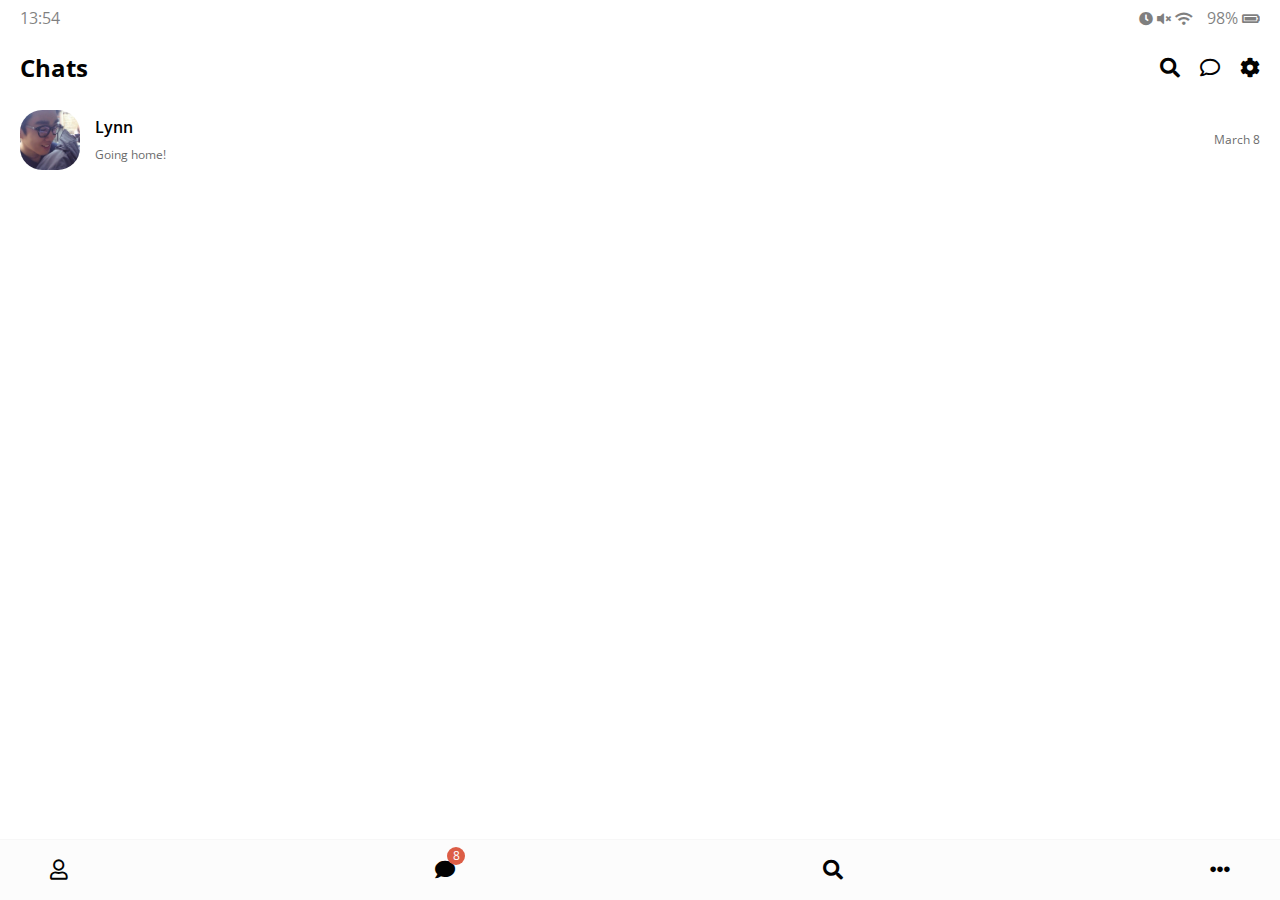
<file: index.html>
<!doctype html>

<html lang="en">
<head>
    <meta charset="utf-8">

    <meta name="description" content="The HTML5 Herald">
    <meta name="author" content="SitePoint">
    <link rel="stylesheet" href="https://use.fontawesome.com/releases/v5.9.0/css/all.css">
    <link rel='stylesheet' href='./css/styles.css' />
    <title>Chats | Kakao Clone</title>
</head>

<body>
    <div class = 'status-bar'>
        <div class='status-bar__column'>
            <span class='status-bar__clock'>13:54</span>
        </div>
        <div class='status-bar__column'>
            <i class="fas fa-clock"></i>
            <i class="fas fa-volume-mute"></i>
            <i class="fas fa-wifi"></i>
            <span class = 'status-bar__battery-level'>
            98%  <i class="fas fa-battery-full"></i></span>
        </div>
    </div>
    <header class='header'>
        <span class='header__header-column'>
            <h1 class='header_title'>Chats</h1>
        </span>
        <span class='header__header-column'>
            <span class='header__icon'>
                <i class="fas fa-search"></i>
            </span>
            <span class='header__icon'>
                <i class="far fa-comment"></i>
            </span>
            <span class='header__icon'>
                <a href='settings.html'><i class="fas fa-cog"></i></a>
            </span>
        </span>
    </header>
    <main class='chats'>

        <ul class='chats__list'>
            <li class='chats__chat chat'>
                <a href = 'chat.html'>
                    <div class="chats__chat friend friend--lg">
                        <div class="friend__column">
                            <img src="images/avatar.jpg" class="m-avatar friend__avatar" />
                            <div class="friend__content">
                                <span class="friend__name">
                                    Lynn
                                </span>
                                <span class="friend__bottom-text">
                                    Going home!
                                </span>
                            </div>
                        </div>
                        <div class="friend__column">
                            <span class="chat__timestamp">
                            March 8
                            </span>
                        </div>
                    </div>
                </a>
            </li>

        </ul>
    </main>
    <nav class='nav'>
        <ul class='nav__list'>
            <li class='nav__list-item'>
                <a href='friends.html' class='nav__list-link'>
                    <i class="far fa-user fa-2x"></i>
                </a>
            </li>
            <li class='nav__list-item'>
                <a href='index.html' class='nav__list-link'>
                    <div class='nav__badge'>
                    8
                    </div>
                    <i class="fas fa-comment fa-2x"></i>
                </a>
            </li>
            <li class='nav__list-item'>
                <a href='find.html' class='nav__list-link'>
                    <i class="fas fa-search fa-2x"></i>
                </a>
            </li>
            <li class='nav__list-item' class='nav__list-link'>
                <a href='more.html' class='nav__list-link'>
                    <i class="fas fa-ellipsis-h fa-2x"></i>
                </a>
            </li>
        </ul>
    </nav>


</body>
</html>
</file>
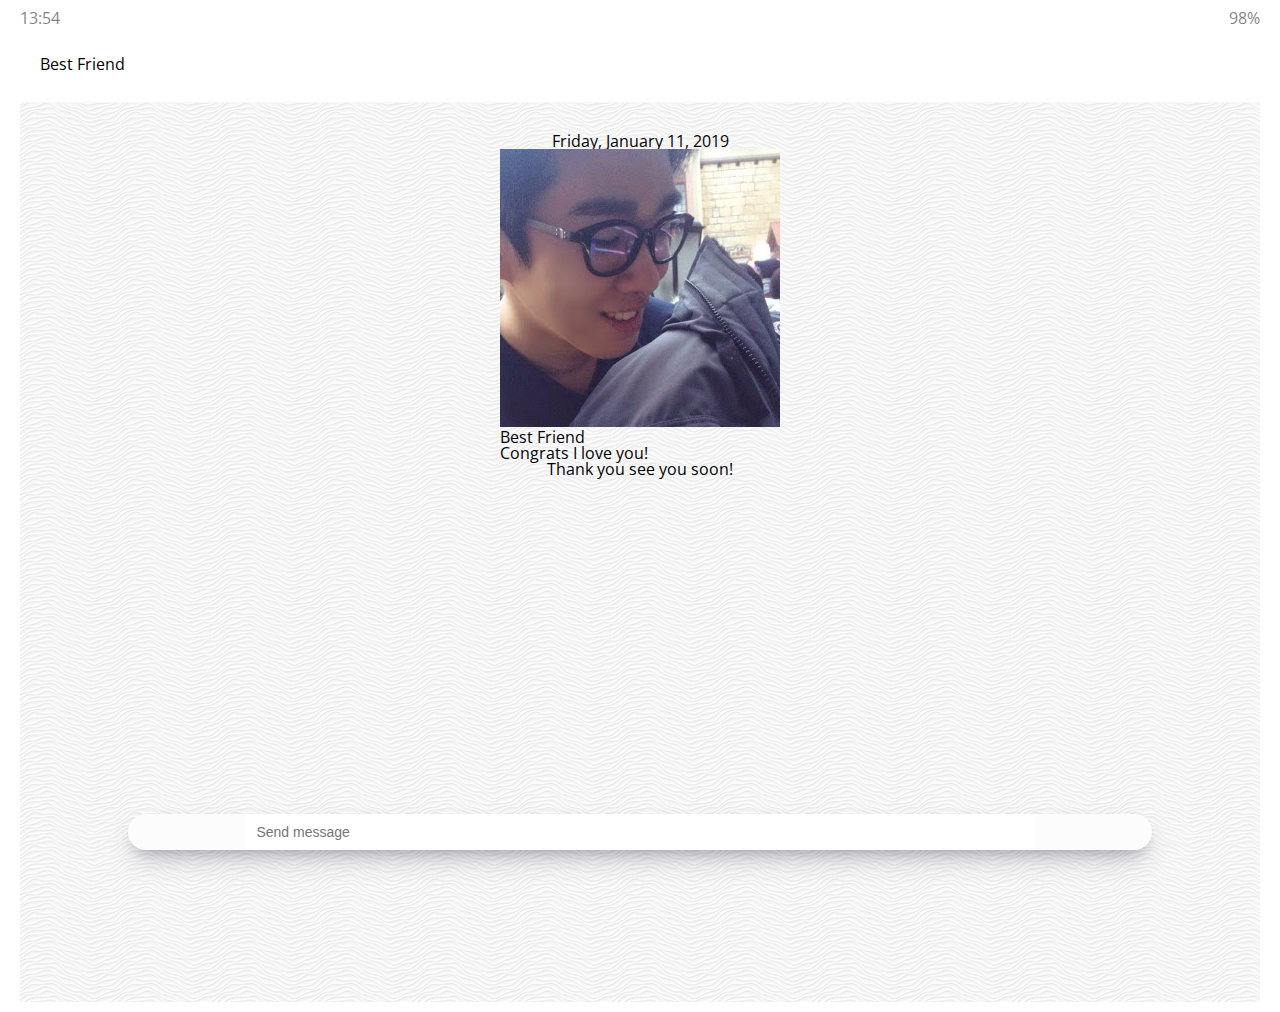
<file: chat.html>
<!DOCTYPE html>
<html lang="en">
  <head>
    <meta charset="UTF-8" />
    <meta name="viewport" content="width=device-width, initial-scale=1.0" />
    <meta http-equiv="X-UA-Compatible" content="ie=edge" />
    <link
      rel="stylesheet"
      href="https://use.fontawesome.com/releases/v5.7.2/css/all.css"
      integrity="sha384-fnmOCqbTlWIlj8LyTjo7mOUStjsKC4pOpQbqyi7RrhN7udi9RwhKkMHpvLbHG9Sr"
      crossorigin="anonymous"
    />
    <link rel='stylesheet' href='./css/styles.css' />
    <title>Chat | Kakao Clone</title>
  </head>
  <body class='chats__body'>
    <div class="status-bar">
      <div class="status-bar__column">
        <span class="status-bar__clock">13:54</span>
      </div>
      <div class="status-bar__column">
        <i class="fas fa-clock"></i>
        <i class="fas fa-volume-mute"></i>
        <i class="fas fa-wifi"></i>
        <span class = 'status-bar__battery-level'>
        98%  <i class="fas fa-battery-full"></i></span>
      </div>
    </div>
    <header class="header">
      <div class="header__header-column">
        <a href="index.html" class="header__back-btn">
          <i class="fas fa-arrow-left fa-2x"></i>
        </a>
        <h1 class="header__title">Best Friend</h1>
      </div>
      <span class="header__header-column">
        <span class="header__icon">
          <i class="fas fa-search"></i>
        </span>
        <span class="header__icon">
          <i class="fas fa-bars"></i>
        </span>
      </span>
    </header>
    <main class="chat-screen">
      <ul class="chat__messages">
        <span class="chat__timestamp">Friday, January 11, 2019</span>
        <li class="incoming-message message">
          <img src="images/avatar.jpg" class="m-avatar message__avatar" />
          <div class="message__content">
            <span class="message__author">Best Friend</span>
            <div class="message__bubble">
              Congrats I love you!
            </div>
          </div>
          <span class="message__timestamp"></span>
        </li>
        <li class="incoming-message message">
          <span class="message__timestamp"></span>
          <div class="message__content">
            <div class="message__bubble">
              Thank you see you soon!
            </div>
          </div>
        </li>
      </ul>
    </main>
    <div class="chat__write">
      <div class="chat__write-column">
        <i class="far fa-plus-square"></i>
      </div>
      <div class="chat__write-column">
        <input
          type="text"
          placeholder="Send message"
          class="chat__write-input"
        />
      </div>
      <div class="chat__write-column">
        <span class="chat__write-icon">
          <i class="far fa-smile-wink"></i>
        </span>
        <span class="chat__write-icon">
          <i class="fas fa-microphone"></i>
        </span>
      </div>
    </div>
  </body>
</html>
</file>
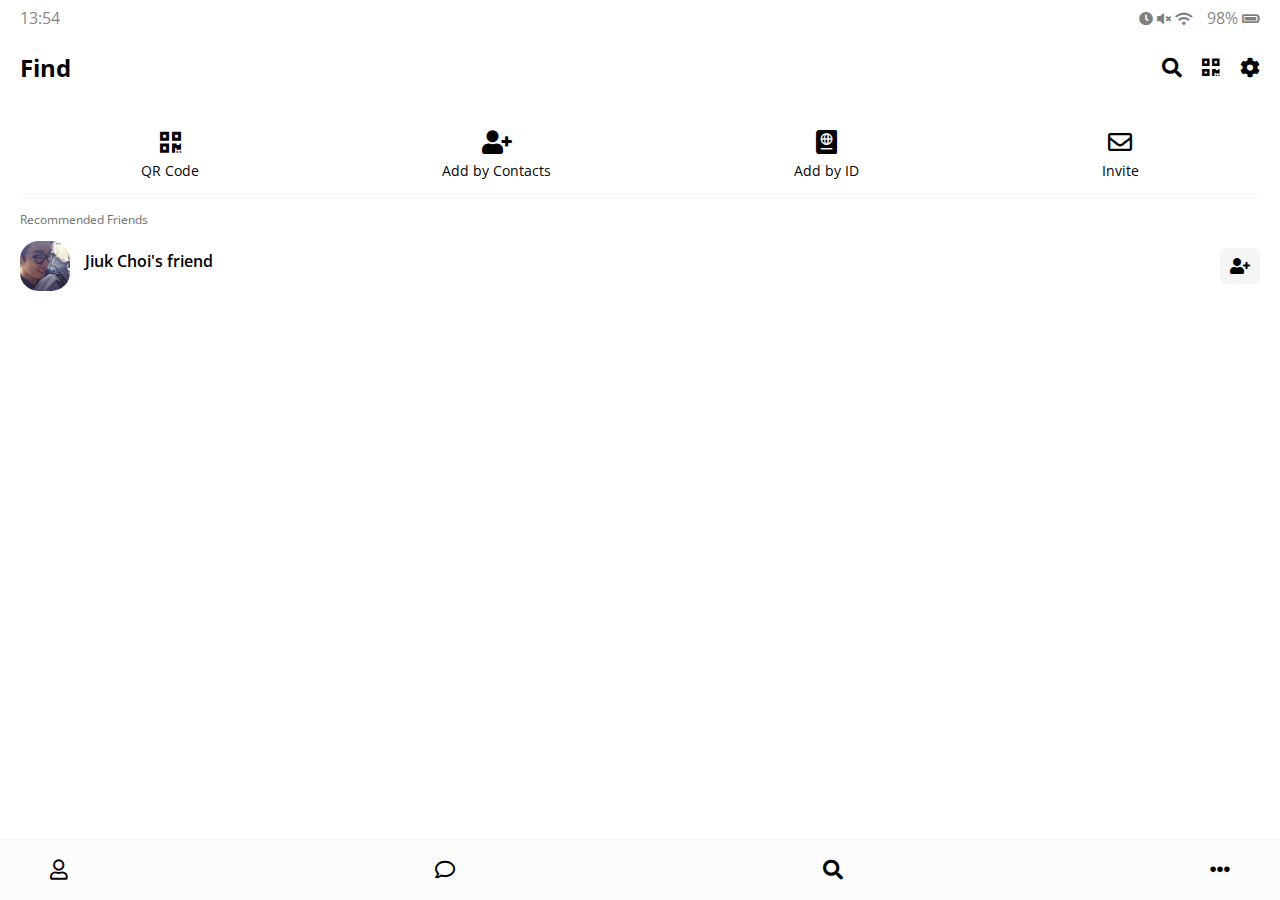
<file: find.html>
<!doctype html>

<html lang="en">
<head>
    <meta charset="utf-8">

    <meta name="description" content="The HTML5 Herald">
    <meta name="author" content="SitePoint">
    <link rel="stylesheet" href="https://use.fontawesome.com/releases/v5.9.0/css/all.css">
    <link rel='stylesheet' href='./css/styles.css' />
    <title>Find | Kakao Clone</title>

</head>

<body>
    <div class = 'status-bar'>
        <div class='status-bar__column'>
            <span class='status-bar__clock'>13:54</span>
        </div>
        <div class='status-bar__column'>
            <i class="fas fa-clock"></i>
            <i class="fas fa-volume-mute"></i>
            <i class="fas fa-wifi"></i>
            <span class = 'status-bar__battery-level'>
            98%  <i class="fas fa-battery-full"></i></span>
        </div>
    </div>
    <header class='header'>
        <span class='header__header-column'>
            <h1 class='header_title'>Find</h1>
        </span>
        <span class='header__header-column'>
            <span class='header__icon'>
                <i class="fas fa-search"></i>
            </span>
            <span class='header__icon'>
                <i class="fas fa-qrcode"></i>
            </span>
            <span class='header__icon'>
            <a href='settings.html'>
                <i class="fas fa-cog"></i>
            </a>
            </span>
        </span>
    </header>
    <main class="find">
      <header class="find__header">
        <ul class="find__header-list">
          <li class="find__header-btn header-btn">
            <span class="header-btn__icon">
              <i class="fas fa-qrcode fa-2x"></i>
            </span>
            <span class="header-btn__title">
              QR Code
            </span>
          </li>
          <li class="find__header-btn header-btn">
            <span class="header-btn__icon">
              <i class="fas fa-user-plus fa-2x"></i>
            </span>
            <span class="header-btn__title">
              Add by Contacts
            </span>
          </li>
          <li class="find__header-btn header-btn">
            <span class="header-btn__icon">
              <i class="fas fa-passport fa-2x"></i>
            </span>
            <span class="header-btn__title">
              Add by ID
            </span>
          </li>
          <li class="find__header-btn header-btn">
            <span class="header-btn__icon">
              <i class="far fa-envelope fa-2x"></i>
            </span>
            <span class="header-btn__title">
              Invite
            </span>
          </li>
        </ul>
      </header>
      <ul class="find__recommended">
        <h5 class="find__title">
          Recommended Friends
        </h5>
        <li class="find__friend friend friend--lg">
          <div class="friend__column">
            <img src="images/avatar.jpg" class="friend__avatar" />
            <div class="friend__content">
              <span class="friend__name">
                Jiuk Choi's friend
              </span>
            </div>
          </div>
          <div class="friend__column">
            <div class="friend__add-btn">
              <i class="fas fa-user-plus"></i>
            </div>
          </div>
        </li>
      </ul>
    </main>
    <nav class='nav'>
        <ul class='nav__list'>
            <li class='nav__list-item'>
                <a href='friends.html' class='nav__list-link'>
                    <i class="far fa-user fa-2x"></i>
                </a>
            </li>
            <li class='nav__list-item'>
                <a href='index.html' class='nav__list-link'>
                    <i class="far fa-comment fa-2x"></i>
                </a>
            </li>
            <li class='nav__list-item'>
                <a href='find.html' class='nav__list-link'>
                    <i class="fas fa-search fa-2x"></i>
                </a>
            </li>
            <li class='nav__list-item' class='nav__list-link'>
                <a href='more.html' class='nav__list-link'>
                    <i class="fas fa-ellipsis-h fa-2x"></i>
                </a>
            </li>
        </ul>
    </nav>


</body>
</html>
</file>
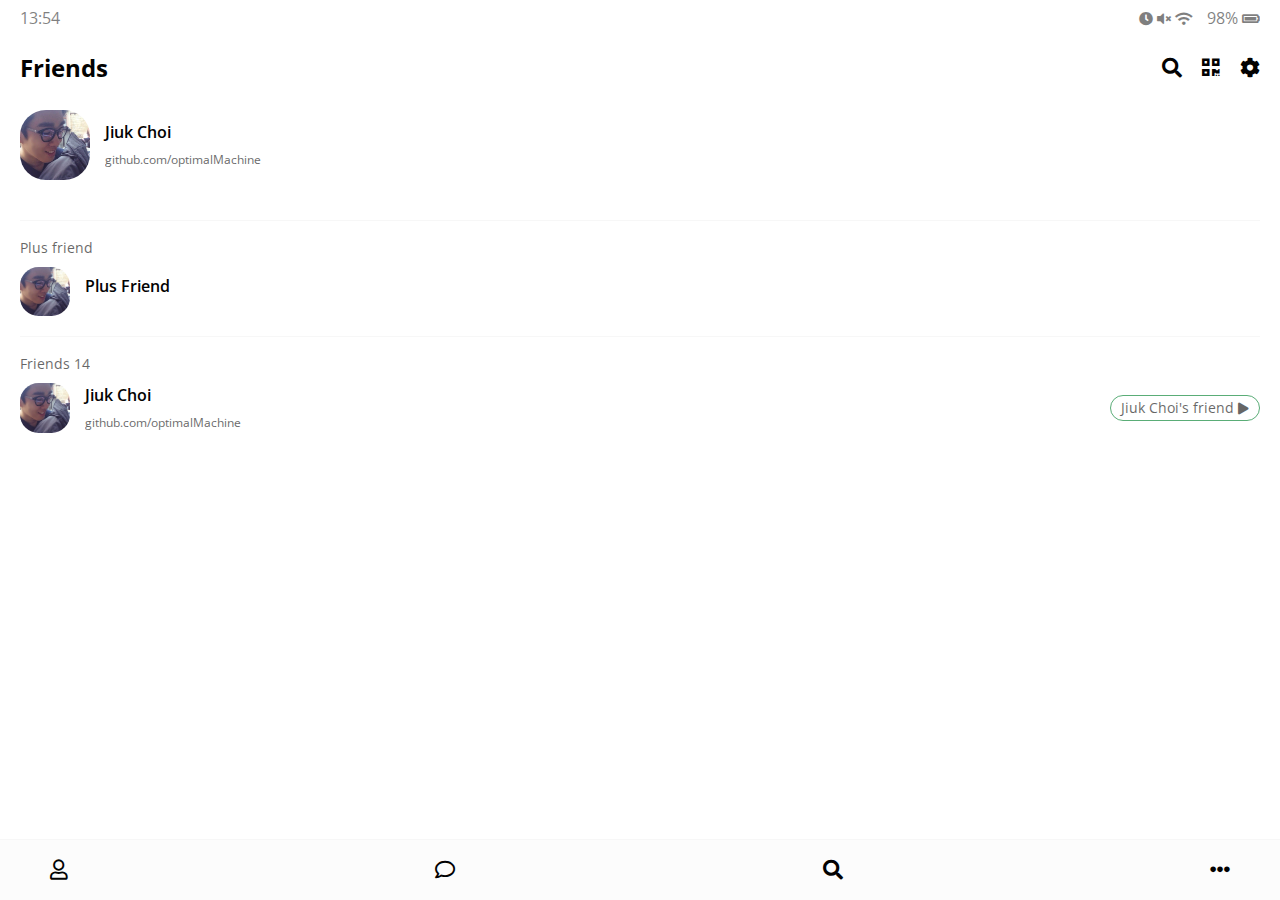
<file: friends.html>
<!doctype html>

<html lang="en">
  <head>
      <meta charset="utf-8">

      <meta name="description" content="The HTML5 Herald">
      <meta name="author" content="SitePoint">
      <link rel="stylesheet" href="https://use.fontawesome.com/releases/v5.9.0/css/all.css">
      <link rel='stylesheet' href='./css/styles.css' />
      <title>Friends | Kakao Clone</title>
  </head>

  <body>
      <div class = 'status-bar'>
          <div class='status-bar__column'>
              <span class='status-bar__clock'>13:54</span>
          </div>
          <div class='status-bar__column'>
              <i class="fas fa-clock"></i>
              <i class="fas fa-volume-mute"></i>
              <i class="fas fa-wifi"></i>
              <span class = 'status-bar__battery-level'>
              98%  <i class="fas fa-battery-full"></i></span>
          </div>
      </div>
      <header class='header'>
          <span class='header__header-column'>
              <h1 class='header_title'>Friends</h1>
          </span>
          <span class='header__header-column'>
              <span class='header__icon'>
                  <i class="fas fa-search"></i>
              </span>
              <span class='header__icon'>
                  <i class="fas fa-qrcode"></i>
              </span>
              <span class='header__icon'>
              <a href='settings.html'>
                  <i class="fas fa-cog"></i>
              </a>
              </span>
          </span>
      </header>
      <main class="friends">
        <header class="friends__header">
          <div class="friends__friend friend friend--lg">
            <div class="friend__column">
              <img src="./images/avatar.jpg" class="g-avatar friend__avatar" />
              <div class="friend__content">
                <span class="friend__name">Jiuk Choi
                </span>
                <span class="friend__status">github.com/optimalMachine
                </span>
              </div>
            </div>
          </div>
        </header>
        <div class="friends__plus">
          <h5 class="friends__title">Plus friend</h5>
          <div class="friends__friend friend">
            <div class="friend__column">
              <img src="images/avatar.jpg" class="friend__avatar" />
              <div class="friend__content">
                <span class="friend__name">
                  Plus Friend
                </span>
              </div>
            </div>
          </div>
        </div>
        <ul class="friends__list">
          <h5 class="friends__title">Friends 14</h5>
          <li class="friends__friend friend friend--lg">
            <div class="friend__column">
              <img src="images/avatar.jpg" class="friend__avatar" />
              <div class="friend__content">
                <span class="friend__name">Jiuk Choi
                </span>
                <span class="friend__status">github.com/optimalMachine
                </span>
              </div>
            </div>
            <div class="friend__column">
              <div class="friend__now-listening">
                <span>Jiuk Choi's friend
                <i class="fas fa-play"></i>
                </span>

              </div>
            </div>
          </li>
        </ul>
      </main>

      <nav class='nav'>
          <ul class='nav__list'>
              <li class='nav__list-item'>
                  <a href='friends.html' class='nav__list-link'>
                      <i class="far fa-user fa-2x"></i>
                  </a>
              </li>
              <li class='nav__list-item'>
                  <a href='index.html' class='nav__list-link'>
                      <i class="far fa-comment fa-2x"></i>
                  </a>
              </li>
              <li class='nav__list-item'>
                  <a href='find.html' class='nav__list-link'>
                      <i class="fas fa-search fa-2x"></i>
                  </a>
              </li>
              <li class='nav__list-item' class='nav__list-link'>
                  <a href='more.html' class='nav__list-link'>
                      <i class="fas fa-ellipsis-h fa-2x"></i>
                  </a>
              </li>
          </ul>
      </nav>


  </body>
</html>
</file>
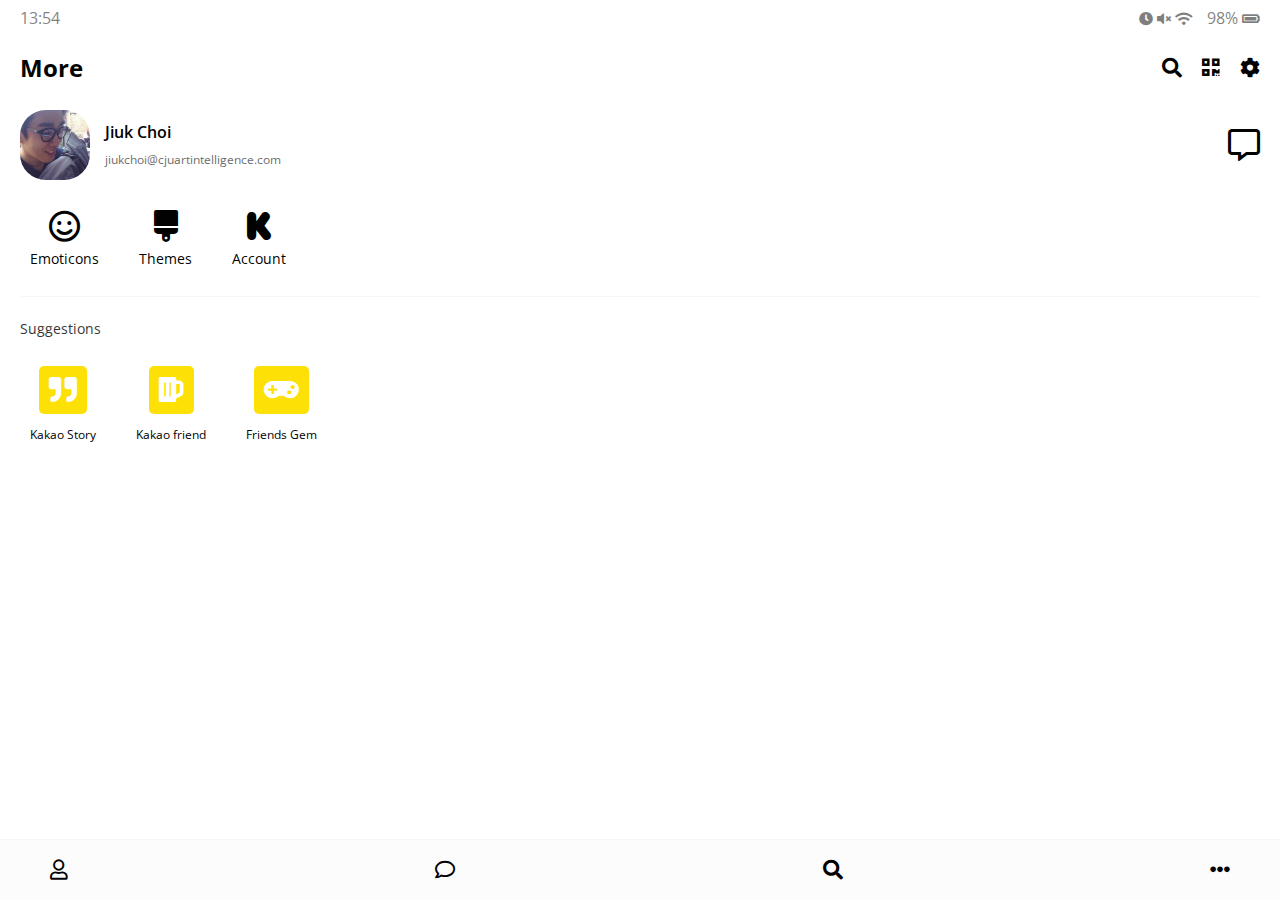
<file: more.html>
<!doctype html>

<html lang="en">
<head>
    <meta charset="utf-8">

    <meta name="description" content="The HTML5 Herald">
    <meta name="author" content="SitePoint">
    <link rel="stylesheet" href="https://use.fontawesome.com/releases/v5.9.0/css/all.css">
    <link rel='stylesheet' href='./css/styles.css' />
    <title>More | Kakao Clone</title>
</head>

<body>
    <div class = 'status-bar'>
        <div class='status-bar__column'>
            <span class='status-bar__clock'>13:54</span>
        </div>
        <div class='status-bar__column'>
            <i class="fas fa-clock"></i>
            <i class="fas fa-volume-mute"></i>
            <i class="fas fa-wifi"></i>
            <span class = 'status-bar__battery-level'>
            98%  <i class="fas fa-battery-full"></i></span>
        </div>
    </div>
    <header class='header'>
        <div class='header__header-column'>
            <h1 class='header_title'>More</h1>
        </div>
        <div class='header__header-column'>
            <span class='header__icon'>
                <i class="fas fa-search"></i>
            </span>
            <span class='header__icon'>
                <i class="fas fa-qrcode"></i>
            </span>
            <span class='header__icon'>
            <a href='settings.html'>
                <i class="fas fa-cog"></i>
            </a>
            </span>
        </div>
    </header>
    <main class="more">
      <header class="more__header">
        <div class="friends__friend friend friend--lg">
          <div class="friend__column">
            <img src="images/avatar.jpg" class="g-avatar friend__avatar" />
            <div class="friend__content">
              <span class="friend__name">Jiuk Choi
              </span>
              <span class="friend__status">jiukchoi@cjuartintelligence.com
              </span>
            </div>
          </div>
          <div class="friend__column">
            <i class="far fa-comment-alt fa-2x"></i>
          </div>
        </div>
        <ul class="more__btn-list">
          <li class="more__btn">
            <span class="more__btn-icon">
              <i class="far fa-smile fa-2x"></i>
            </span>
            <span class="more__btn-title">Emoticons
            </span>
          </li>
          <li class="more__btn">
            <span class="more__btn-icon">
              <i class="fas fa-brush fa-2x"></i>
            </span>
            <span class="more__btn-title">Themes
            </span>
          </li>
          <li class="more__btn">
            <span class="more__btn-icon">
              <i class="fab fa-kickstarter-k fa-2x"></i>
            </span>
            <span class="more__btn-title">Account
            </span>
          </li>
        </ul>
      </header>
      <section class="more__suggestions">
        <h5 class="more__title">Suggestions</h5>
        <ul class="more__suggestions-list">
          <li class="more__suggestion suggestion">
            <span class="suggestion__icon">
              <i class="fas fa-quote-right fa-2x"></i>
            </span>
            <span class="suggestion__title">Kakao Story</span>
          </li>
          <li class="more__suggestion suggestion">
            <span class="suggestion__icon">
              <i class="fas fa-beer fa-2x"></i>
            </span>
            <span class="suggestion__title">Kakao friend</span>
          </li>
          <li class="more__suggestion suggestion">
            <span class="suggestion__icon">
              <i class="fas fa-gamepad fa-2x"></i>
            </span>
            <span class="suggestion__title">Friends Gem</span>
          </li>
        </ul>
      </section>
    </main>
    <nav class='nav'>
        <ul class='nav__list'>
            <li class='nav__list-item'>
                <a href='friends.html' class='nav__list-link'>
                    <i class="far fa-user fa-2x"></i>
                </a>
            </li>
            <li class='nav__list-item'>
                <a href='index.html' class='nav__list-link'>
                    <i class="far fa-comment fa-2x"></i>
                </a>
            </li>
            <li class='nav__list-item'>
                <a href='find.html' class='nav__list-link'>
                    <i class="fas fa-search fa-2x"></i>
                </a>
            </li>
            <li class='nav__list-item' class='nav__list-link'>
                <a href='more.html' class='nav__list-link'>
                    <i class="fas fa-ellipsis-h fa-2x"></i>
                </a>
            </li>
        </ul>
    </nav>


</body>
</html>
</file>
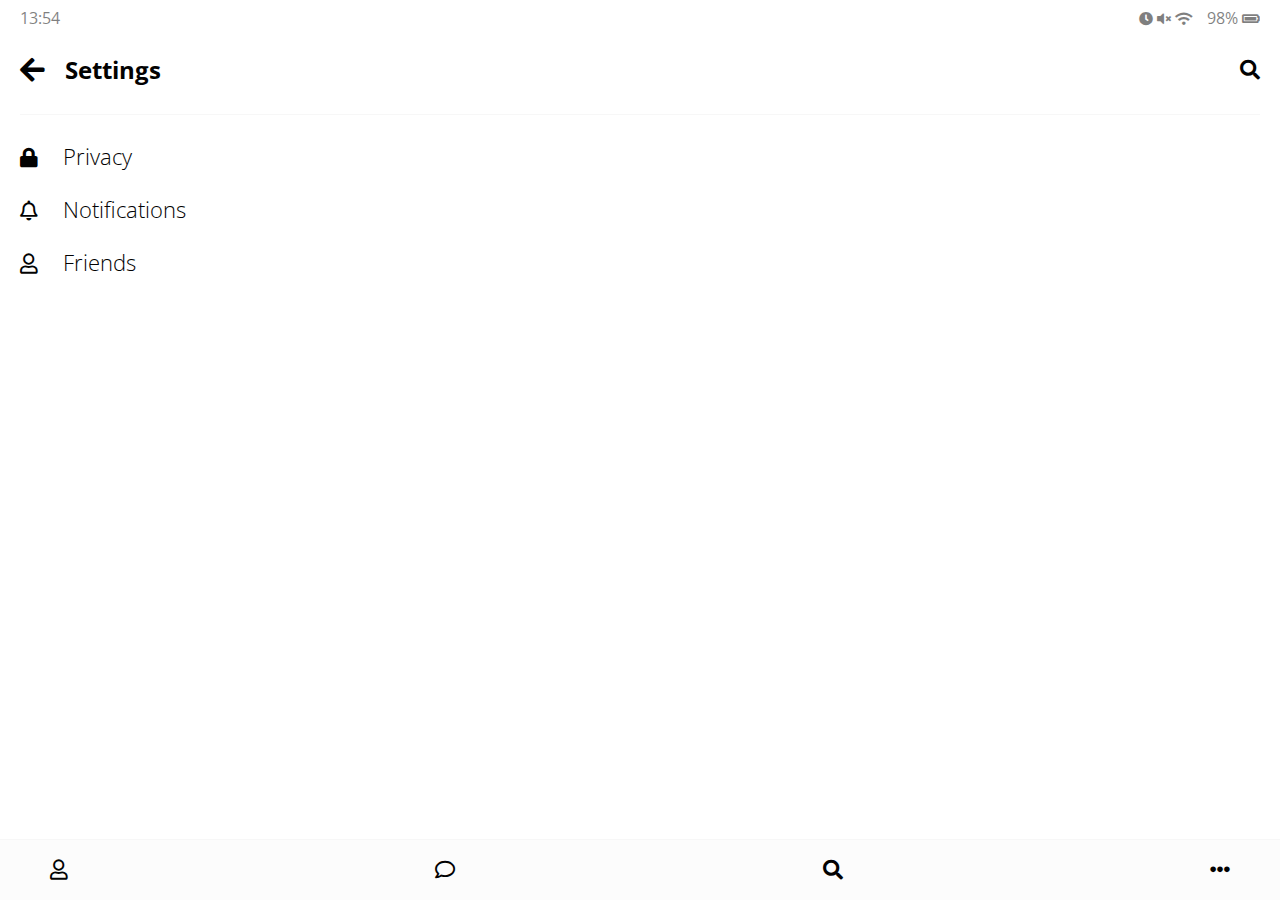
<file: settings.html>
<!doctype html>

<html lang="en">
<head>
    <meta charset="utf-8">

    <meta name="description" content="The HTML5 Herald">
    <meta name="author" content="SitePoint">
    <link rel="stylesheet" href="https://use.fontawesome.com/releases/v5.9.0/css/all.css">
    <link rel='stylesheet' href='./css/styles.css' />
    <title>Settings | Kakao Clone</title>
</head>

<body>
    <div class = 'status-bar'>
        <div class='status-bar__column'>
            <span class='status-bar__clock'>13:54</span>
        </div>
        <div class='status-bar__column'>
            <i class="fas fa-clock"></i>
            <i class="fas fa-volume-mute"></i>
            <i class="fas fa-wifi"></i>
            <span class = 'status-bar__battery-level'>
            98%  <i class="fas fa-battery-full"></i></span>
        </div>
    </div>
    <header class="header">
      <div class="header__header-column">
        <a href="more.html" class="header__back-btn">
          <i class="fas fa-arrow-left fa-2x"></i>
        </a>
        <h1 class="header_title">Settings</h1>
      </div>
      <div class="header__header-column">
        <span class="header__icon">
          <i class="fas fa-search"></i>
        </span>
      </div>
    </header>

    <main class='settings'>
        <section class='settings__sections'>
            <ul class='settings_list'>
                <li class="settings__setting">
                    <span class="settings__icon"><i class="fas fa-lock"></i> </span>
                    <span class="settings__title">Privacy</span>
                </li>
                <li class="settings__setting">
                    <span class="settings__icon">
                    <i class="far fa-bell"></i>
                    </span>
                    <span class="settings__title">Notifications</span>
                </li>
                <li class="settings__setting">
                    <span class="settings__icon">
                    <i class="far fa-user"></i>
                    </span>
                    <span class="settings__title">Friends</span>
                </li>
            </ul>
        </section>
    </main>

    <nav class='nav'>
        <ul class='nav__list'>
            <li class='nav__list-item'>
                <a href='friends.html' class='nav__list-link'>
                    <i class="far fa-user fa-2x"></i>
                </a>
            </li>
            <li class='nav__list-item'>
                <a href='index.html' class='nav__list-link'>
                    <i class="far fa-comment fa-2x"></i>
                </a>
            </li>
            <li class='nav__list-item'>
                <a href='find.html' class='nav__list-link'>
                    <i class="fas fa-search fa-2x"></i>
                </a>
            </li>
            <li class='nav__list-item' class='nav__list-link'>
                <a href='more.html' class='nav__list-link'>
                    <i class="fas fa-ellipsis-h fa-2x"></i>
                </a>
            </li>
        </ul>
    </nav>


</body>
</html>
</file>
<file: css/styles.css>
@import 'reset.css';
@import 'status-bar.css';
@import 'header.css';
@import 'nav-bar.css';
@import 'friend.css';
@import 'friends.css';
@import 'find.css';
@import 'more.css';
@import 'settings.css';
@import 'chat.css';
@import url('https://fonts.googleapis.com/css?family=Open+Sans:300,400,700&display=swap');

body {
    background-color: white;
    padding: 10px 20px;
    color: #020202;
    font-family: 'Open Sans', sans-serif;
}

a {
    color: inherit;
    text-decoration: none;
}

* {
    box-sizing: border-box;
}

.nav .nav__list-link {
    position: relative;
}

.nav .nav__badge {
    position: absolute;
    top: -13px;
    right: -10px;
    font-size:12px;
    color: white;
    background-color: #dc5d46;
    width: 18px;
    height: 18px;
    display: flex;
    justify-content: center;
    align-items: center;
    border-radius: 10px;

}
</file>
